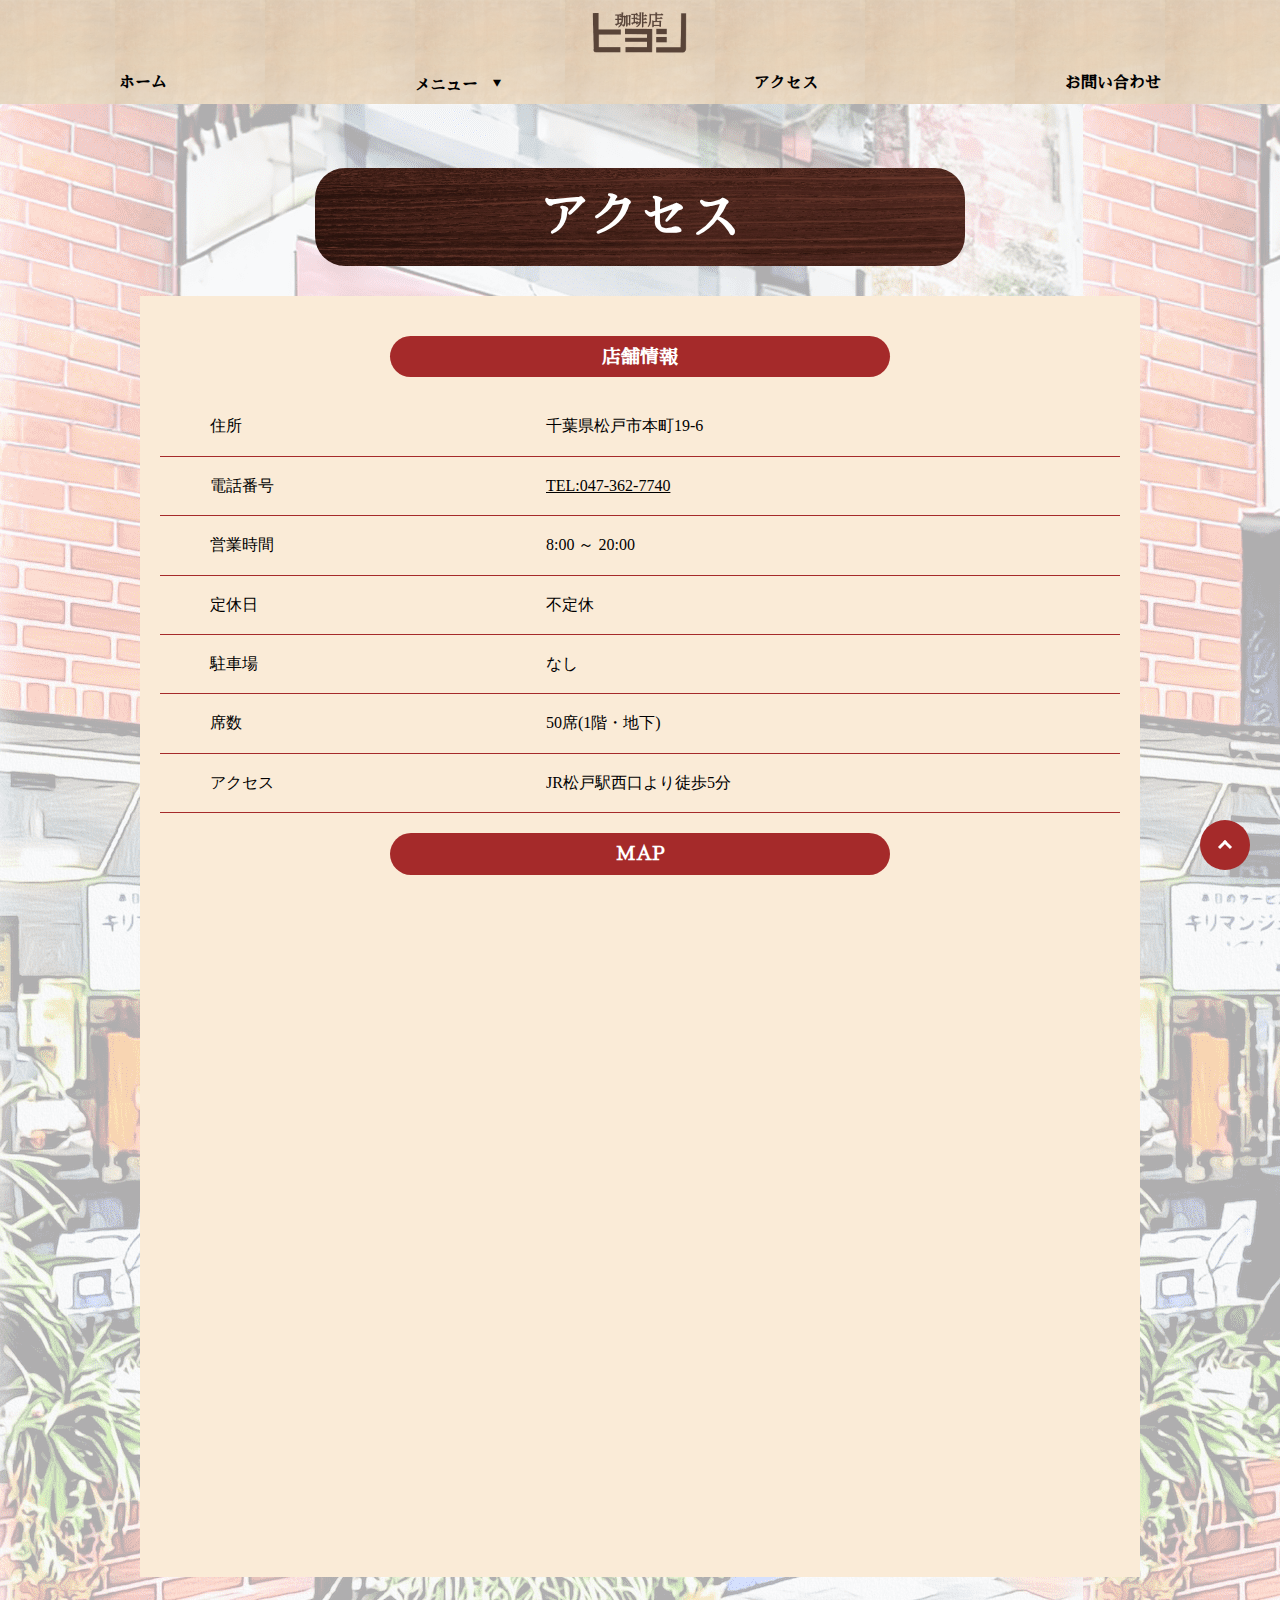
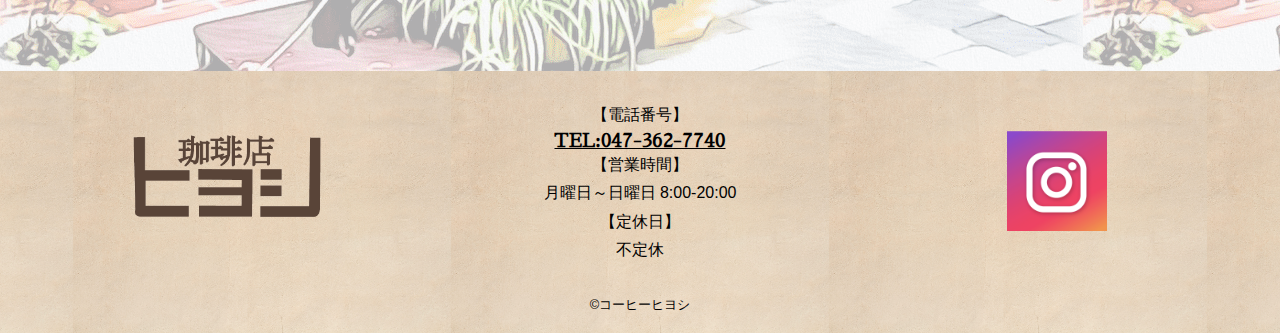
<file: access.html>
<!DOCTYPE html>
<html lang="ja">
<head>
    <meta charset="UTF-8">
    <!-- 概要検索キーワード -->
    <meta name="description" content="コーヒーヒヨシのフードメニューです。喫茶店の定番ピザ―トーストなど数多くのメニューがございます。ケーキは毎朝手作りでご提供しています。">
    <!-- キーワード -->
    <meta name="keywords" content="千葉県松戸市 松戸駅 喫茶店 コーヒーヒヨシ">
    <meta name="viewport" content="width=device-width, initial-scale=1.0">
    <link rel="icon" href="img/logo.png" type="コーヒーヒヨシのロゴ">
    <link rel="stylesheet" href="css/normalize.css">
    <link rel="stylesheet" href="css/style.css">
    <!-- フォント -->

    <link href="https://fonts.googleapis.com/css?family=Sawarabi+Mincho" rel="stylesheet">
    <title>コーヒーヒヨシ</title>
</head>
<body>
    <div class="wapper wrap">
        <header>
            <h1><a href="index.html"><img src="img/logo.png" alt="コーヒーヒヨシのロゴ"></a></h1>
            <nav>
                    <ul>
                        <li><a href="index.html">ホーム</a></li>
                        <!-- <li class="dropdown dropbtn">メニュー
                            <div class="dropdown-content">
                                <a href="drink.html">ドリンク</a>
                                <a href="food.html">フード</a>
                            </div>
                        </li> -->
                        <li class="dropdown dropbtn" onclick="toggleDropdown()">メニュー
                            <div id="myDropdown" class="dropdown-content">
                                <a href="drink.html">ドリンク</a>
                                <a href="food.html">フード</a>
                            </div>
                        </li>
                        <li><a href="access.html">アクセス</a></li>
                        <li><a href="form.html">お問い合わせ</a></li>
                    </ul>
                </nav>
            </header>
            <main>
               <section id="access" class="box_width">
                    <h2 class="access_title">アクセス</h2>
                
                <div class="shop_box">
                    <div class="shop_list">
                        <h3 class="shop_title">店舗情報</h3>
                        <dl class="shop_inner">
                            <dt>住所</dt>
                            <dd>千葉県松戸市本町19-6</dd>
                            <dt>電話番号</dt>
                            <dd><a href="tel:03-123-4567">TEL:047-362-7740</a></dd>
                            <dt>営業時間</dt>
                            <dd>8:00 ～ 20:00</dd>
                            <dt>定休日</dt>
                            <dd>不定休</dd>
                            <dt>駐車場</dt>
                            <dd>なし</dd>
                            <dt>席数</dt>
                            <dd>50席(1階・地下)</dd>
                            <dt>アクセス</dt>
                            <dd>JR松戸駅西口より徒歩5分</dd>
                        </dl>
                    </div>
                    <div class="shop_map">
                        <h3 class="shop_title">MAP</h3>
                        <div class="map_container">
                            <iframe src="https://www.google.com/maps/embed?pb=!1m18!1m12!1m3!1d1967.666430069841!2d139.89697448359468!3d35.786038443558475!2m3!1f0!2f0!3f0!3m2!1i1024!2i768!4f13.1!3m3!1m2!1s0x601884e3358c06cf%3A0xfba1224d1e3e5e5!2z44CSMjcxLTAwOTEg5Y2D6JGJ55yM5p2-5oi45biC5pys55S677yR77yZ4oiS77yW!5e0!3m2!1sja!2sjp!4v1715757800023!5m2!1sja!2sjp" width="600" height="600" style="border:0;" allowfullscreen="" loading="lazy" referrerpolicy="no-referrer-when-downgrade"></iframe>                        </div>
                    </div>
                </div>
               </section>
            </main>
            <footer>
                <div id="footer">
                    <div class="flex02">
                        <div class="flex01__item">
                        <a href="index.html"><img src="./img/logo.png" alt="logo" ></a>
                    </div>
                    <div class="flex02__item">
                        <p class="footer_text">【電話番号】</p>
                        <h3 class="footer_tel"><a href="tel:03-123-4567">TEL:047-362-7740</a></h3>
                        <p class="footer_text">【営業時間】</p>
                        <p class="footer_text">月曜日～日曜日 8:00-20:00</p>
                        <p class="footer_text">【定休日】</p>
                        <p class="footer_text">不定休</p>
                    </div>
                    <div class="flex03__item">
                        <a href="https://www.instagram.com/coffeehiyoshi/"><img src="img/instagram.png" alt="instagram"></a>
                    </div>
                    </div>
                    <p class="footer_small"><small>&copy;コーヒーヒヨシ</small></p>
                </div>
                <a class="pagetop" href="#"><div class="pagetop__arrow"></div></a>
            </footer>
    </div> 
    <script src="https://code.jquery.com/jquery-3.7.1.min.js" integrity="sha256-/JqT3SQfawRcv/BIHPThkBvs0OEvtFFmqPF/lYI/Cxo=" crossorigin="anonymous"></script>
    <script src="js/shu.js"></script>  
</body>
</html>
</file>
<file: css/style.css>
@charset "utf-8";
/* ctrl＋hで置換class idを変更できる
ctrl＋fで検索
 ブレイクポイントタブレット768px
スマホ幅375px  */

*{
    margin: 0;
    padding: 0;
    box-sizing: border-box;
}

.wapper {
    width: 100%;
}

#news {
    background-image: url(../img/hall1.jpg);
    background-repeat: repeat;
    background-position: center;
}

#menu {
    background-image: url(../img/shopinner_011.png);
    background-position: center;
    background-repeat: repeat;

}
#about {
    background-image: url(../img/top.png);
    background-repeat: repeat;
    background-position: center;
}
#drink {
    background-image: url(../img/drink_background.png);
    background-repeat: no-repeat;
    background-position: center;
}
#food {
    background-image: url(../img/food_background.png);
    background-repeat: repeat;
    /* background-position: center; */
}
#access{
    background-image: url(../img/shop_background.png);
    background-repeat: repeat;
    
}

img {
    width: 100%;
}
h1 {
    margin: 0;
}
h2 , .menu_text , h3{
    text-align: center;  
}

h2 {
    max-width: 650px;
    width: calc(100% - 32px);
    margin: 0 auto;
    /* max:50px min:24px  */
    font-size: clamp(1.5rem, 0.909rem + 2.95vw, 3.125rem);
    color: #fff;
    /* background-color: #b38867; */
    background-image: url(../img/woo.jpg);
    background-size: cover;
    padding: 20px;
    border-radius: 30px;
    font-family: 'Sawarabi Mincho', sans-serif; 
}
h3 {
    font-family: 'Sawarabi Mincho', sans-serif; 
}
p {
   font-family: "segoe UI", 'Noto Sans JP', "游ゴシック", YuGothic, "ヒラギノ角ゴ Pro W3", "Hiragino Kaku Gothic Pro", Verdana, "メイリオ", Meiryo, sans-serif;
}


.container {
    max-width: 2000px;
    margin: 0 auto;
}

/* ページトップ */
html {
    scroll-behavior: smooth;
}
.pagetop {
    height: 50px;
    width: 50px;
    position: fixed;
    right: 30px;
    bottom: 30px;
    background: brown;
    /* border: solid 2px #f97603; */
    border-radius: 50%;
    display: flex;
    justify-content: center;
    align-items: center;
    z-index: 2;
}

.pagetop__arrow {
    height: 10px;
    width: 10px;
    border-top: 3px solid #ffffff;
    border-right: 3px solid #fff;
    transform: translateY(20%) rotate(-45deg);
}

/* トップページ */
header img {
    width: 100px;
}

.box_width {
    padding: 64px 0;
}


/* トップページ、幅の調整 */
.menu_box , .news_box ,.about_box , .shop_box {
    max-width: 1000px;
    width: calc(100% - 32px);
    padding-top: 20px;
}

/* ヘッダー */
header{
    background-image: url(../img/hall1.jpg);
    background-repeat: repeat;
    background-size: contain;
    background-position: center;
    width: 100%;
    padding: 10px 5px;
    /* position: fixed; */
    z-index: 1;
}
header h1 {
    text-align: center;
}
header nav ul{
    display: flex;
    justify-content: space-between;
    padding-top: 10px;
    gap: 0 20px;
}
header nav ul li {
    list-style: none;
    flex-grow: 1;
  text-align: center;
  font-weight: bold;
  font-family: 'Sawarabi Mincho', sans-serif; 
}


header nav ul li a {
    text-decoration: none;
    color: black;
    /* font-weight: bold;
    font-family: 'Sawarabi Mincho', sans-serif;  */
}

header nav ul li a:hover {
    color: #fff;
}

/*メニューのドロップダウン */
.dropdown {
    position: relative;
    display: inline-block;
    cursor: pointer;
}

.dropdown-content {
    display: none;
    position: absolute;
    background-color: brown;
    min-width: 100px;
    /* ドロップダウンを真ん中に配置する */
    top: 100%;
    left: 50%;
    transform: translateX(-50%);
    z-index: 1;
    border-top: 2px solid transparent; /* 追加：プルダウンメニューとリンクを分けるためのトップボーダー */
}

.dropdown-content a {
    color: black;
    padding: 12px 16px;
    text-decoration: none;
    display: block;
    text-align: center;
}

.dropdown-content a:hover {
    background-color:   brown;
}

.dropdown:hover .dropdown-content {
    display: block;
}

.dropbtn {
    color: black;
    /* padding: 12px 16px; */
    text-decoration: none;
    display: inline-block;
}

/* 追加：下矢印のスタイル */
.dropbtn::after {
    content: '\25BE'; /* 下矢印のUnicode文字 */
    font-size: 1.1em;
    margin-left: 5px;
}


/* ここからメイン */

/* スライダー */
/* 表示の変更スライダーの写真をきれいに表示してほしい時に使う*/
/* これらを書くことで無駄な余白がなくなる */
/* 要素を表示する */
.slider {
    visibility: hidden;
    margin: 0;
    padding: 0;
  
  }
  /* 要素を非表示にする */
  /* .slick-initialized クラスの後に必ず書く */
  
  .slider.slick-initialized {
    visibility: visible;
  }
  /* スライダー写真のサイズを調整する  */
  /* 高さはheightで変更するvwにすることでレスポンシブに対応できる */
  .slider img {
    object-fit: cover;
  }
  /* レスポンシブにしたときに画像を全面表示にする */
  .slider_img img {
    width: 100%;
    height: 90vh;
    margin: auto;
    object-fit: cover;
  }
  
  /* 画像内文字 */
  .slick-outer {
    position: relative;
  }
  
  /* スライド 文字*/
  .slick-content {
    position: absolute;
    top: 50%;
    left: 50%;
    transform: translate(-50%,-50%);/*センター寄せの修正*/
    z-index: 8;
  
  }
  /* スライド文字の変更 */
  .slick-content p {
    line-height: 1.2;
    /* font-size: clamp(1rem, 0.455rem + 2.73vw, 2.5rem); */
    font-size: 40px;
    font-family: '游明朝','Yu Mincho','Hiragino Mincho Pro',serif;
    color: #fff;
    text-shadow: rgb(8, 8, 8) 1px 0 10px;
    font-weight: bold;
  }

  .slick-content p {
    writing-mode: vertical-rl;
  }

  /* 矢印を表示させる */
  .slick-prev,
  .slick-next {
      font-size: 20px;
      color: white; /* 矢印の色を設定 */
      background-color: rgba(0, 0, 0, 0.5); /* 矢印の背景色を設定 */
      width: 40px; /* 矢印の幅を設定 */
      height: 40px; /* 矢印の高さを設定 */
      border-radius: 50%; /* 矢印を丸くする */
      z-index: 1000; /* 他の要素よりも上に表示 */
  }
  
  .slick-prev {
      left: 10px!important; /* 左に配置 */
  }
  
  .slick-next {
      right: 10px!important; /* 右に配置 */
  }
    .slick-prev ,.slick-next {
      z-index: 100;
    }
    /* スライドボタンのサイズ変更 */
    .slick-dots  {
      bottom: 10px!important;
    }
    .slick-dots li button:before{
    font-size:20px;
    }
    .slick-dotted, .slick-slider {
        margin: 0!important;
    }
    .slick-dots {
        bottom: 0!important;
    }

/*下からフェードイン*/
.fade-in-bottom {
    opacity: 0;
    animation-name: fadein-bottom;
    animation-duration: 2.5s;
    animation-timing-function: ease-out;
    animation-fill-mode: forwards;
 }
 @keyframes fadein-bottom {
    0% {
       opacity: 0;
       transform: translateY(20px);
    }
    100% {
       opacity: 1;
       transform: translateY(0);
    }
 }


/* ニュース */

.news_inner {
    display: block;
    flex-wrap: wrap;
    justify-content: center;
    padding: 10px;
    border: 4px double brown;
    background-color: wheat;
}
.news_inner dt {
    padding: 20px 0 0 0;
}
.news_inner dd {
    padding: 20px 0;
    border-bottom: 2px double brown;
}
.news_inner dd a {
    color: #000;
}



/* メニュー */
.menu_img {
    margin: 10px;
    padding: 40px;
    /* background-color: brown; */
    background-image: url(../img/cork.png);
    background-size: cover;
}
.menu_img_inner {
    padding: 5px;
    background-color: #fff;
    box-shadow: 4px 4px 8px;
}

.menu_text {
    font-size: 30px;
    font-family: 'Sawarabi Mincho', sans-serif; 
}

/* アバウトページ */

.about_box {
    width: 100%;
    padding: 30px 20px;  
}


.about_list {
    flex: 1;
    padding: 20px;  
    margin: 10px 0;
    background-color: antiquewhite;
    box-shadow: 4px 4px 8px;
}

.about_list  h3 {
    line-height: 1.7;
}
.about_list p {
    line-height: 1.7;
}

.about_img {
    flex: 1;
    max-width: 350px;
}

/* フッター */
#footer {
       background-image: url(../img/hall1.jpg);
    background-repeat: repeat;
    background-size: contain;
    background-position: center;
    padding: 20px;
}
.footer {
    display: flex;
    justify-content: center;
}

.footer_end  {
  text-align: center;
  padding-top: 10px;
  margin-right: 30px;
}

.copy {
    margin-top: 20px;
}
.sns img {
    width: 70px;
}

.flex01__item {
    width: 100%;
    color: #fff;
    margin: 20px 5px 0 10px;
    color: #000;
    text-align: center;
    padding-top: 20px;
  }
  .flex01__item img {
    width: 200px;
    height: auto;
  }
  
  .flex02 {
    display: block;
  
  }
  .flex02__item {
    width: 100%;
    padding: 10px;
    color: #fff;
    margin-right: 5px;
    margin-left: 5px;
    color: #000;
  }
  .flex02__item {
    text-align: center;
  }
  
  
  .flex03__item {
    width: 100%;
    color: #fff;
    margin: 40px 5px 0 10px;
    color: #000;
  }
  .flex03__item {
    text-align: center;
  }
  .flex03__item img {
    width: 100px;
  }
  
  .footer_tel {
    margin: 0;
  }
  
  .footer_text {
    padding: 5px 0;
  }
  
  .tel a,.footer_tel a {
    color: #000;
  }
  .footer_small {
    padding-top: 20px;
    text-align: center;
  }
  
/* コーヒーページ 
フードページ*/
.menupage_box {
    padding: 24px 0;
}

.menu_container {
    margin: 0 auto;
    margin-top: 20px;
    /* max-width: 700px; */
    max-width: 800px;
    width: calc(100% - 32px);
    
}
.menu_detail {
    margin-top: 40px;
    /* background-color: #e0cab7; */
    background-color: antiquewhite;
    border: 4px double brown;
    padding: 10px;
}

.menu_detail h3 {
    padding: 10px;
    margin: 10px 0;
    /* max:30px min 16px  */
    font-size: clamp(1rem, 0.682rem + 1.59vw, 1.875rem);
}

.menu_container img {
    max-width: 300px;
    display: block;
    margin: 0 auto;
}

.morning img {
    max-width: 330px;
    height: 250px;
}

.menu_detail h3 {
    text-align: center;
    /* background-color: #e69512; */
}

.menu_inner {
    width: 100%;
}

.menu_inner_img {
    flex: 1;
    /* background-color: #fff; */
    border-radius: 10px;
}

.menu_inner h3 {
    text-align: center;
    padding: 20px 0;
}

.menu_sentence {
    flex: 1;
    padding: 0 20px;
    /* backgroundcolor: aqua; */
  
}
.menu_sentence p {
    line-height: 1.7em;
}

/* アコーディオン */

#drink {
    padding-bottom: 50px;
}
.accordion_toggle {
    text-align: center;
    padding: 20px;
    color: #fff;
    background-color: brown;
    border-radius: 20px;
    cursor: pointer;
}

.arrow {
    display: inline-block;
    transition: transform 0.3s ease;
}
.arrow.down {
    transform: rotate(0deg);
}
.arrow.up {
    transform: rotate(180deg);
}

.accordion  {
    width: 100%;
    cursor: pointer;
    /* background-color: #f4f4f4; */
    /* background-color: yellow; */
   display: none;
   padding:  30px 10px 10px 10px;
   border: 1px double brown ;
   background-color: antiquewhite;
}

.accordion_list {
    background-image: url();
    background-size: cover;
}
dl.accordion {
    text-align: justify;
    align-items: center;   
}

dl.accordion dt,
dl.accordion dd {
    display: inline-block;
    vertical-align: top; /* 要素の垂直方向の配置を調整 */
    /* margin-right: 10px; */
     /* 要素間の間隔を調整 */
     /* padding-top: 5px; */
}

dl.accordion::after {
    content: '';
    display: inline-block;
    width: 100%;
}

.none {
    display: none!important;
}

.coffe_1 {
    padding-top: 30px;
}
.drink_more {
    text-align: center;
}

/* フードメニュー */
.food_menu {
    font-weight: bold;
    margin-bottom: 10px;
}

.set_drink {
    border: brown 1px solid;
    margin: 5px 0;
    padding: 10px;
}

.menu_inner span {
    border-bottom: 1px solid black;
}

/* アクセスページ */

.shop_box {
    margin: 30px auto;
    padding: 20px;
    background-color: antiquewhite;
}

.shop_title {
    background-color: brown;
    max-width: 500px;
    border-radius: 50px;
    padding: 10px;
    margin: 20px auto;
    text-align: center;
    color: #fff;
}

.shop_inner {
    width: 100%;
    display: flex;
    flex-wrap: wrap;
}

.shop_list {
    margin: 20px 0;
}

.shop_inner dt {
    width: 35%;
    padding: 20px 0 20px 5px;
    border-bottom: 1px solid brown;
  }

.shop_inner dd {
    width: 65%;
    margin-left: 0;
    padding: 20px 0 20px 5px;
    border-bottom: 1px solid brown;
}

.shop_inner dd a {
    color: #000;
}
.map_title {
    background-color: brown;
    padding: 6px;
    border-radius: 50px; 
    font-size: 24px;
  }
  .map_container {
    text-align: center;
  }
  .map_container {
    position: relative;
    padding-top: 69%; /* 9/16 * 100% */
  }
  
  /* Actual iframe for Google Map */
  .map_container iframe {
    position: absolute;
    top: 0;
    left: 0;
    width: 100%;
    height: 100%;
    border: 0;
  }
  #form {
    background-color: antiquewhite;
  }

  /* フェードイン */
  .fadein {
    transform: translate3d(0, 50px, 0);
    transition: 2s;
    opacity: 0;
  }
  .fadein.animated {
    transform: translate3d(0, 0, 0);
    opacity: 1;
  }

  .wrap {
	animation: fadein 3s forwards;
}

@keyframes fadein {
	0% {opacity: 0}
	100% {opacity: 1}
}

  @media screen and (min-width: 768px) {
    /* slick画像の縦書きを横書きにする */
    .slick-content p {
        writing-mode: horizontal-tb; /* 横書き */
        font-size: 40px;
    }
    .container {
        display: flex;
    }

    .news_inner dt {
        text-align: center;
    }
    .news_inner dt {
        width: 35%;
        padding: 20px 0;
        border-bottom: 2px double brown;
      
    }
    .news_inner dd {
        width: 65%;
        padding: 20px 0;
        border-bottom: 2px double brown;
    }

    .about_list {
        margin: 0 20px;
    }
    
    .flex02 {
        display: flex;
    }
 
    .menu_inner {
        display: flex;
        justify-content: center;
        /* align-items: center; */
    }

    .coffe_1 {
        padding-top: 0;
    }
    .change {
        flex-direction: row-reverse;
    }

    .arrow {
        display: none;
    }

   .shop_inner dt ,.shop_inner dd {
    padding-left: 50px;
   }

   .accordion_list div {
    display: flex;
   }
   .none {
    display: block!important;
   }
  }

  #shutter{
    position:fixed;
    top:0;
    left:0;
    right:0;
    bottom:0;
    background-color: wheat;
    z-index:9999;
    &::before,
    &::after{
      content:'';
      position:absolute;
      top:0;
      left:0;
      bottom:0;
      margin:auto;
     
      
    }
    
    &::before{
      background-color: brown;
      width:0;
      height:1px;
      animation: shutterOpen1 2.6s forwards;
    }
    
    &::after{
      width:120%;
      height:0;
      margin-left:-10%;
      background-color:#f3f3f3;
    }
  }

 
  #shutter {
    -webkit-animation: byeShutter 3.0s forwards;
            animation: byeShutter 3.0s forwards;
            animation-iteration-count: 1;
                
  }
  #shutter::before {
    -webkit-animation: shutterOpen 2.6s forwards;
            animation: shutterOpen 2.6s forwards;
  }


  @keyframes byeShutter {
    70% {
      opacity: 1;
    }
    100% {
      opacity: 0;
      display: none;
      z-index: -1;
    }
  }
  @keyframes shutterOpen {
    0% {
      width: 0;
      height: 1px;
    }
    50% {
      width: 100%;
      height: 1px;
    }
    90% {
      width: 100%;
      height: 100%;
    }
    100% {
      width: 100%;
      height: 100%;
    }
  }
</file>
